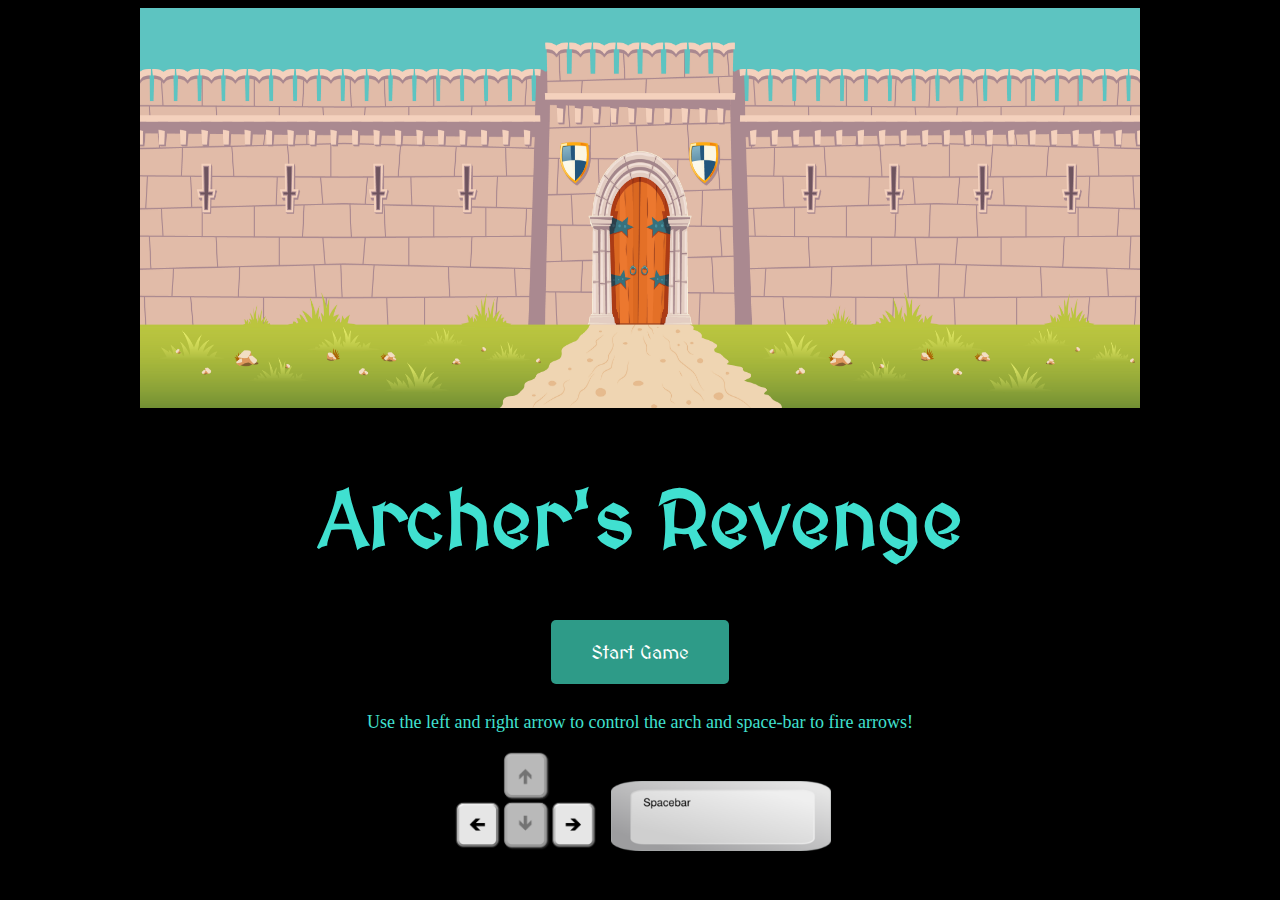
<file: index.html>
<!DOCTYPE html>
<html lang="en">

<head>
    <meta charset="UTF-8">
    <meta name="viewport" content="width=device-width, initial-scale=1.0">
    <title>Archer´s Revenge</title>
    <link rel="stylesheet" href="main.css">
</head>

<body>
    <div id="intro" class="intro game-intro">
    <img width="1000" height="400" src="images\castle.jpg" alt="castle">
    <h1>Archer's Revenge</h1>
        <button id="start-button"> Start Game</button>
        <p>Use the left and right arrow to control the arch and space-bar to fire arrows!</p>
        <img width="150" height="100" src="/images/ct.png" alt="" class="arrows-img">
        <img width="220" height="70" src="/images/space-bar.png" alt="" class="spacebar-img">
    </div>
    </div>
    <div id="game-board">
        <div id="score-div"> 
            <p id="score-p">Score: <span id="score"> 0 </span></p>
            <canvas id="game" width="1000" height="650"></canvas>
        </div>
        <script src="index.js"></script>
        <script src="game.js"></script>
        <script src="arch.js"></script>
        <script src="balloon.js"></script>
        <script src="arrow.js"></script>
</body>

</html>
</file>
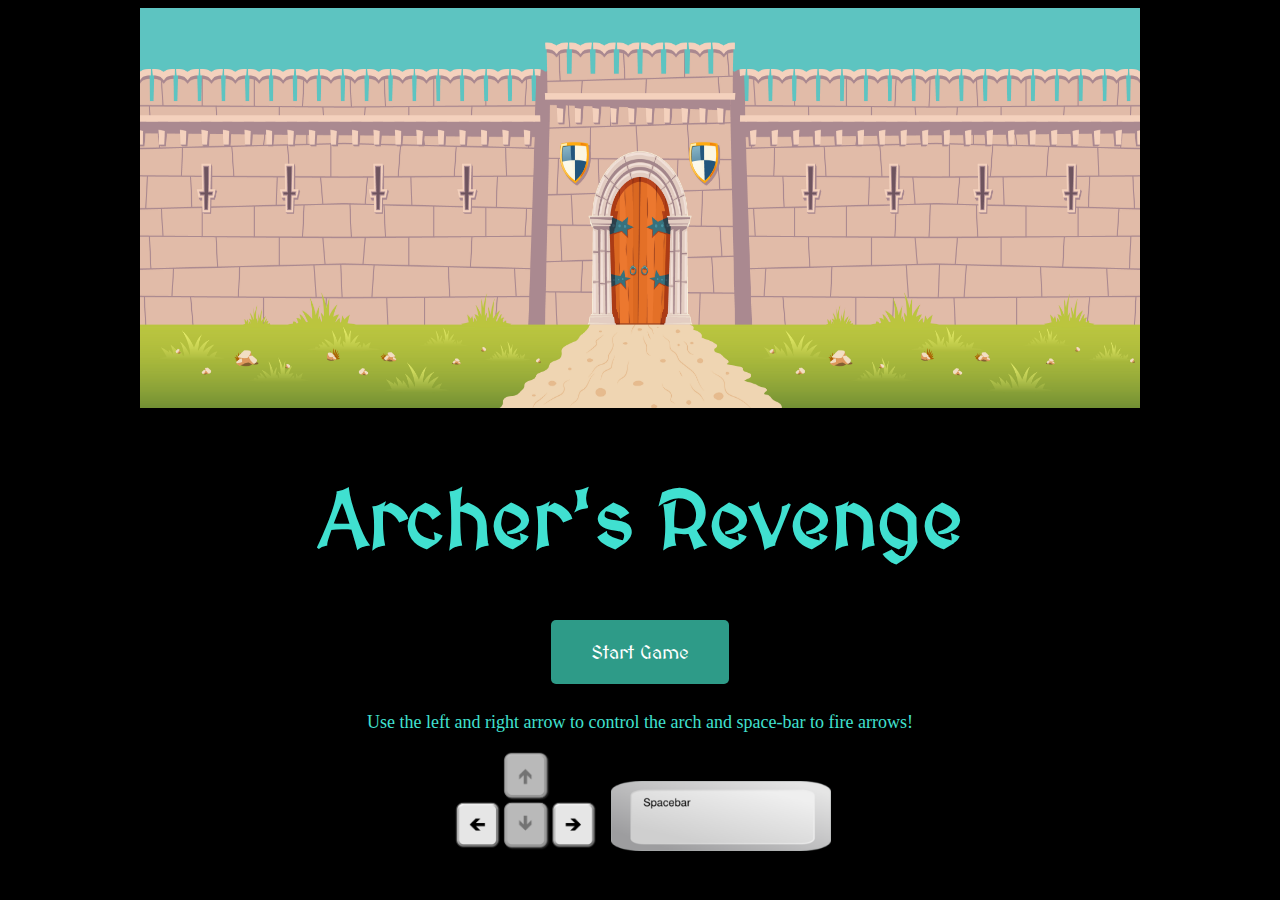
<file: project.html>
<!DOCTYPE html>
<html lang="en">

<head>
    <meta charset="UTF-8">
    <meta name="viewport" content="width=device-width, initial-scale=1.0">
    <title>project</title>
    <link rel="stylesheet" href="project.css">
</head>

<body>
    <div id="intro" class="intro game-intro">
    <img width="1000" height="400" src="images\castle.jpg" alt="castle">
    <h1>Archer's Revenge</h1>
        <button id="start-button"> Start Game</button>
        <p>Use the left and right arrow to control the arch and space-bar to fire arrows!</p>
        <img width="150" height="100" src="/images/ct.png" alt="" class="arrows-img">
        <img width="220" height="70" src="/images/space-bar.png" alt="" class="spacebar-img">
    </div>
    </div>
    <div id="game-board">
        <div id="score-div"> 
            <p id="score-p">Score: <span id="score"> 0 </span></p>
            <canvas id="game" width="1000" height="650"></canvas>
        </div>
        <script src="index.js"></script>
        <script src="game.js"></script>
        <script src="arch.js"></script>
        <script src="balloon.js"></script>
        <script src="arrow.js"></script>
</body>

</html>
</file>
<file: main.css>
@import url('https://fonts.googleapis.com/css2?family=MedievalSharp&display=swap');

body {
    padding: 0;
    text-align: center;
    color: turquoise;
    background-color: black;
    font-family: 'MedievalSharp';
  }

  .intro{
    text-align: center;
    font-size:40px;
  }
  
  .game-intro {
    float: center;
    padding: 0% 10%;
  }
  
  .game-intro p {
    flex-direction: column ;
    font-size: 18px;
    font-family: "Verdana";
  }
  
  
 
  body button {
    font-size: 19px;
    background-color: #2e9b88;
    color: #fff;
    padding: 20px 40px;
    border: 0;
    box-shadow: 0;
    border-radius: 5px;
    margin-bottom: 10px;
    font-family: 'MedievalSharp';
  }
  #score-div{
     color: #f60707;
     font-size:30px ;
     font:bold;

  }

  #score-p {
    font-size: 1.5em;
    position: absolute;
    top: 30px;
    left: 250px;
  }
  #game-board {
      float:inline-end;
      padding: 20px 0px;
     ;
  }

  canvas {
  /*  background-image: url('/images/green-field.jpg'); */
    background-size: cover;
  }
</file>
<file: project.css>
@import url('https://fonts.googleapis.com/css2?family=MedievalSharp&display=swap');

body {
    padding: 0;
    text-align: center;
    color: turquoise;
    background-color: black;
    font-family: 'MedievalSharp';
  }

  .intro{
    text-align: center;
    font-size:40px;
  }
  
  .game-intro {
    float: center;
    padding: 0% 10%;
  }
  
  .game-intro p {
    flex-direction: column ;
    font-size: 18px;
    font-family: "Verdana";
  }
  
  
 
  body button {
    font-size: 19px;
    background-color: #2e9b88;
    color: #fff;
    padding: 20px 40px;
    border: 0;
    box-shadow: 0;
    border-radius: 5px;
    margin-bottom: 10px;
    font-family: 'MedievalSharp';
  }
  #score-div{
     color: #f60707;
     font-size:30px ;
     font:bold;

  }

  #score-p {
    font-size: 1.5em;
    position: absolute;
    top: 30px;
    left: 250px;
  }
  #game-board {
      float:inline-end;
      padding: 20px 0px;
     ;
  }

  canvas {
  /*  background-image: url('/images/green-field.jpg'); */
    background-size: cover;
  }
</file>
